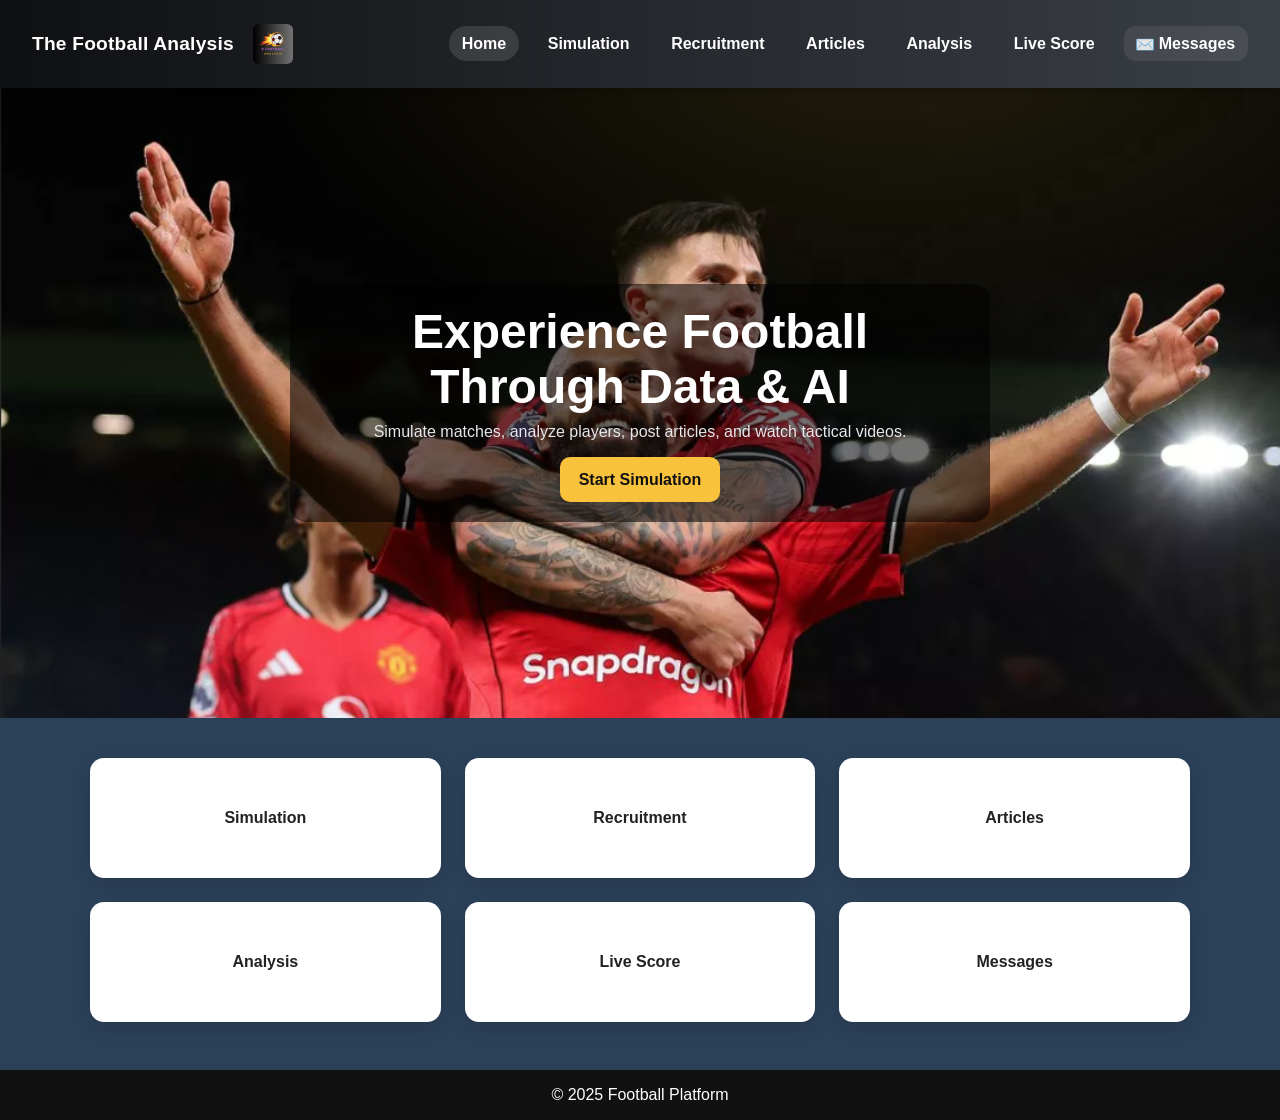
<file: index.html>
<!DOCTYPE html>
<html lang="en">
<head>
  <meta charset="UTF-8" />
  <meta name="viewport" content="width=device-width, initial-scale=1" />
  <title>Football Platform</title>
  <link rel="stylesheet" href="css/style.css" />
</head>
<body>
  <!-- Navbar -->
  <nav class="navbar">
    <div class="logo">The Football Analysis</div>

    <button class="hamburger" aria-label="Toggle menu" aria-expanded="false">
      <span></span><span></span><span></span>
    </button>

    <ul class="nav-links" role="menu">
      <li role="none"><a role="menuitem" href="index.html" aria-current="page">Home</a></li>
      <li role="none"><a role="menuitem" href="simulation.html">Simulation</a></li>
      <li role="none"><a role="menuitem" href="recruitment.html">Recruitment</a></li>
      <li role="none"><a role="menuitem" href="articles.html">Articles</a></li>
      <li role="none"><a role="menuitem" href="analysis.html">Analysis</a></li>
      <li role="none"><a role="menuitem" href="lifescore.html">Live Score</a></li>
      <li role="none"><a role="menuitem" href="message.html">Messages</a></li>

    </ul>
  </nav>

  <!-- Hero -->
  <header class="hero">
    <div class="hero-content">
      <h1>Experience Football Through Data & AI</h1>
      <p>Simulate matches, analyze players, post articles, and watch tactical videos.</p>
      <a href="simulation.html" class="btn">Start Simulation</a>
    </div>
  </header>

  <!-- Features (locked 3 columns) -->
  <main class="container">
    <section class="features">
      <a href="simulation.html" class="feature-card">Simulation</a>
      <a href="recruitment.html" class="feature-card">Recruitment</a>
      <a href="articles.html" class="feature-card">Articles</a>
      <a href="analysis.html" class="feature-card">Analysis</a>
      <a href="lifescore.html" class="feature-card">Live Score</a>
      <a href="message.html" class="feature-card">Messages</a>
    </section>
  </main>

  <!-- Footer -->
  <footer>
    <p>© 2025 Football Platform</p>
  </footer>

  <script src="js/main.js"></script>
</body>
</html>
</file>
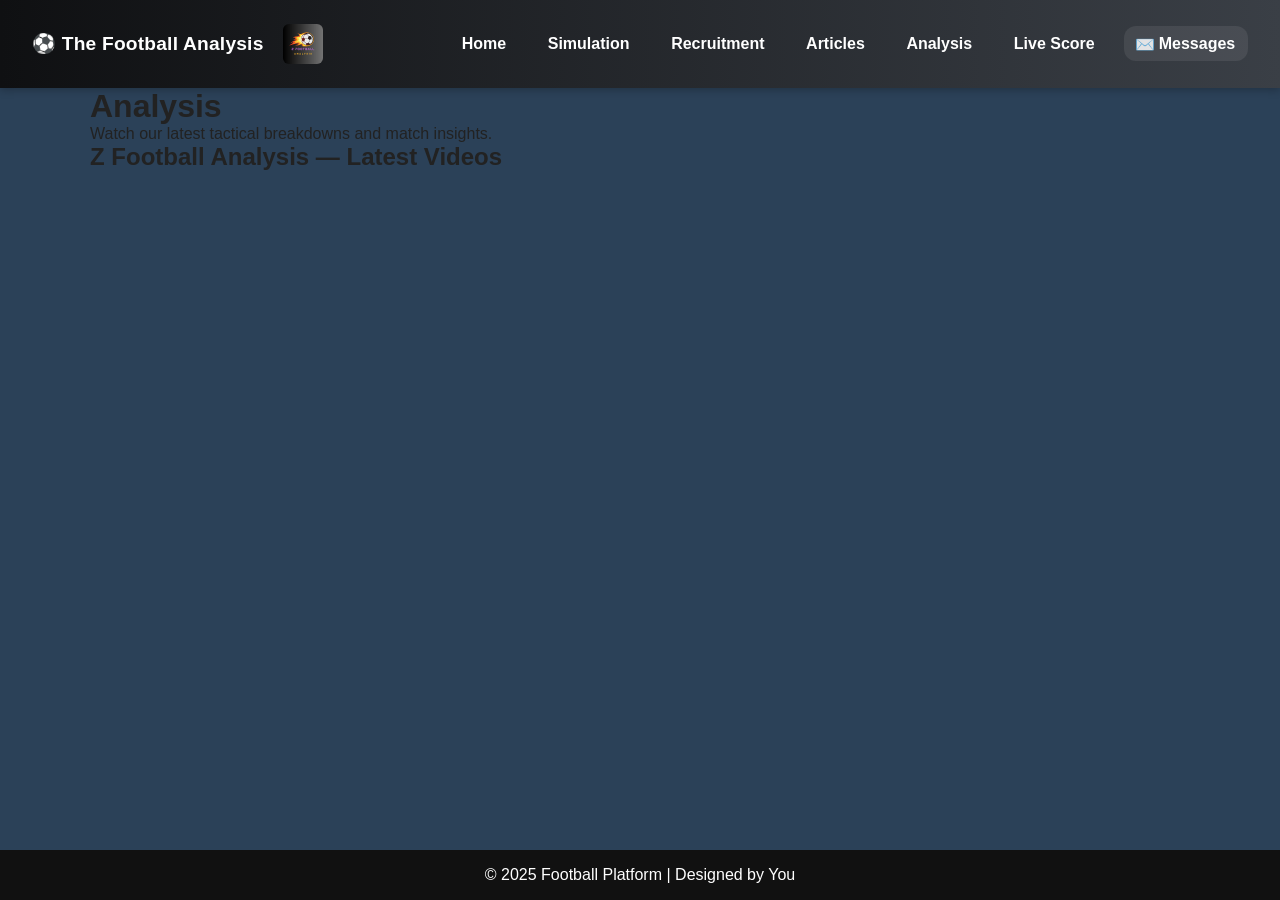
<file: analysis.html>
<!DOCTYPE html>
<html lang="en">
<head>
  <meta charset="UTF-8">
  <meta name="viewport" content="width=device-width, initial-scale=1.0">
  <title>Analysis - The Football Analysis</title>
  <link rel="stylesheet" href="css/style.css">
</head>
<body>
  <!-- Navbar -->
  <nav class="navbar">
    <div class="logo">⚽ The Football Analysis</div>
    <ul class="nav-links">
      <li><a href="index.html">Home</a></li>
      <li><a href="simulation.html">Simulation</a></li>
      <li><a href="recruitment.html">Recruitment</a></li>
      <li><a href="articles.html">Articles</a></li>
      <li><a href="analysis.html" class="active">Analysis</a></li>
      <li><a href="lifescore.html">Live Score</a></li>
      <li><a href="message.html">Messages</a></li>
    </ul>
  </nav>

  <!-- Analysis Section -->
  <main class="container">
    <h1>Analysis</h1>
    <p>Watch our latest tactical breakdowns and match insights.</p>

    <section class="panel" id="yt-section">
      <h2>Z Football Analysis — Latest Videos</h2>

      <!-- 👇 Replace this playlist ID with yours -->
      <iframe
  width="100%"
  height="420"
  src="https://www.youtube.com/embed/videoseries?list=PLyEeZC1tX9viaGgz-AQKkmird7cwk_2ow"
  title="Z Football Analysis – Latest"
  frameborder="0"
  allow="accelerometer; autoplay; clipboard-write; encrypted-media; gyroscope; picture-in-picture; web-share"
  allowfullscreen
  loading="lazy"
  referrerpolicy="strict-origin-when-cross-origin">
</iframe>

    </section>
  </main>

  <!-- Footer -->
  <footer>
    <p>© 2025 Football Platform | Designed by You</p>
  </footer>
</body>
</html>
</file>
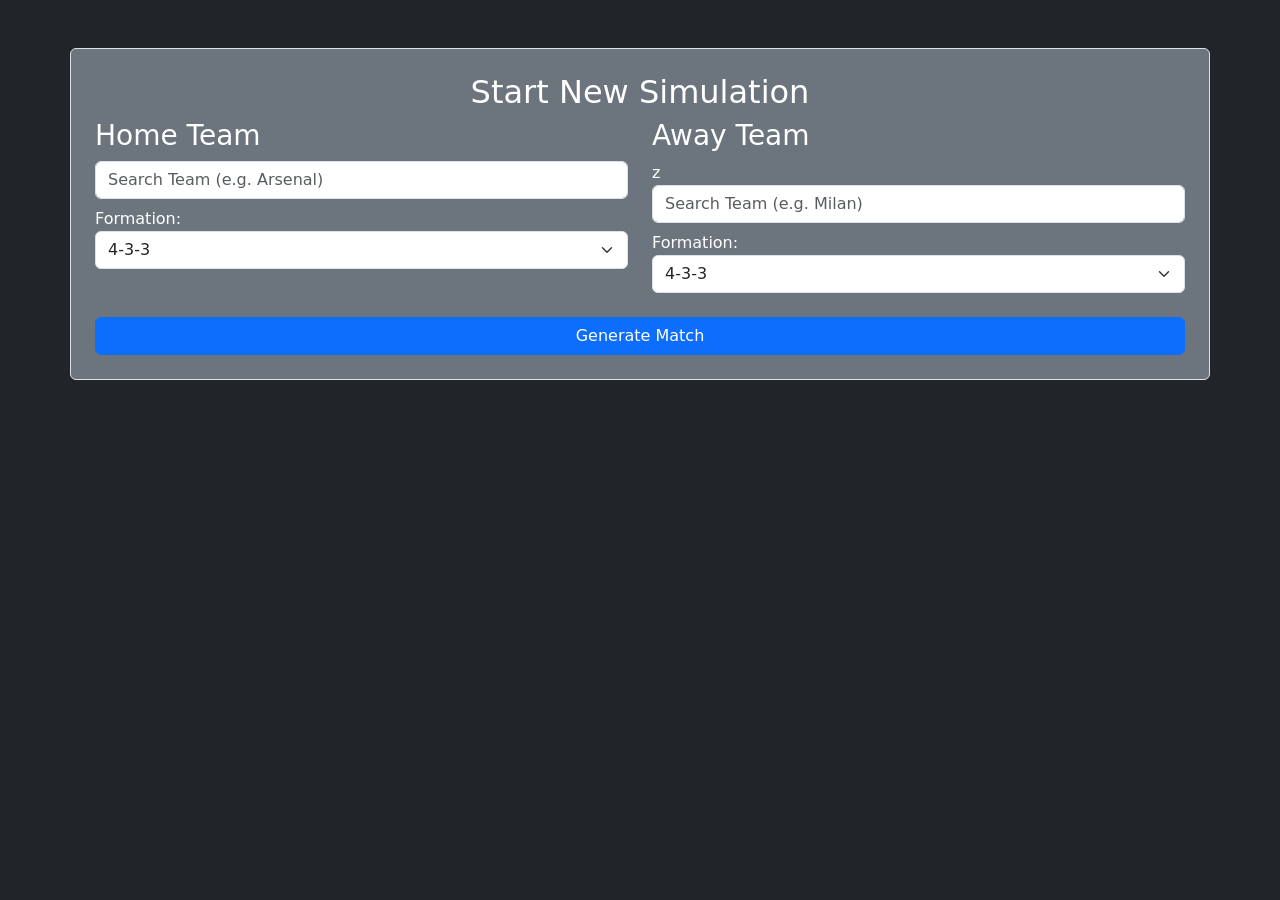
<file: simulation.html>
<!DOCTYPE html>
<html xmlns:th="http://www.thymeleaf.org">
<head>
    <title>Match Setup</title>
    <link rel="stylesheet" href="https://cdn.jsdelivr.net/npm/bootstrap@5.3.0/dist/css/bootstrap.min.css">
</head>
<body class="bg-dark text-white p-5">
    <div class="container border p-4 rounded bg-secondary">
        <h2 class="text-center">Start New Simulation</h2>
        <form action="/startMatch" method="POST">
            <div class="row">
                <div class="col-md-6">
                    <h3>Home Team</h3>
                    <input type="text" name="homeTeamSearch" class="form-control" placeholder="Search Team (e.g. Arsenal)">
                    <label class="mt-2">Formation:</label>
                    <select name="homeFormation" class="form-select">
                        <option value="4-3-3">4-3-3</option>
                        <option value="4-4-2">4-4-2</option>
                        <option value="3-5-2">3-5-2</option>
                    </select>
                </div>

                <div class="col-md-6">
                    <h3>Away Team</h3>z
                    <input type="text" name="awayTeamSearch" class="form-control" placeholder="Search Team (e.g. Milan)">
                    <label class="mt-2">Formation:</label>
                    <select name="awayFormation" class="form-select">
                        <option value="4-3-3">4-3-3</option>
                        <option value="4-4-2">4-4-2</option>
                        <option value="3-5-2">3-5-2</option>
                    </select>
                </div>
            </div>
            <button type="submit" class="btn btn-primary w-100 mt-4">Generate Match</button>
        </form>
    </div>
</body>
</html>
</file>
<file: css/style.css>
/* Reset & base */
* { margin:0; padding:0; box-sizing:border-box; }
:root {
  --bg: #2b4158;
  --ink: #222;
  --nav-gradient: linear-gradient(90deg, #0f1012 0%, #3a3f46 100%);
  --muted: #6b7280;
  --brand: #f9c23c;
  --brand-ink: #111;
  --card: #fff;
  --shadow: 0 6px 18px rgba(0, 0, 0, 0.12);
}

html { scroll-behavior:smooth; }
body{
  background:var(--bg); color:var(--ink);
  font-family: 'Poppins', Arial, sans-serif;
  display:flex; flex-direction:column; min-height:100vh;
}
a{ color:inherit; text-decoration:none; }
.container{ width:min(1100px,92%); margin-inline:auto; }

/* Navbar (flex) */
.navbar {
  position: sticky;
  top: 0;
  z-index: 50;
  display: flex;
  align-items: center;
  justify-content: space-between;
  gap: 1rem;
  padding: 1.5rem 2rem;
  background: var(--nav-gradient);
  color: #fff;
  box-shadow: 0 2px 8px rgba(0, 0, 0, 0.25);
  
}

/* Logo with image via ::before */
.logo {
  display: inline-flex;
  align-items: center;
  gap: .6rem;
  font-weight: 700;
  letter-spacing: .2px;
  color: #fff;
  font-size: larger;
  line-height: 1;
}
.logo::after {
  content: "";
  width: 40px;        /* tighter size so navbar height stays nice */
  height: 40px;
  background: url('../assets/images/logo.jpg') center/contain no-repeat;
  display: inline-block;
  margin-left: .6rem;
  border-radius: 6px; /* keep if you like rounded corners */
  opacity: 1;         /* full color */
  mix-blend-mode: normal;  /* removes blending now that background is gone */        /* subtle see-through vibe; set 1 for solid */
}

/* Nav links */
.nav-links{ list-style:none; display:flex; align-items:center; gap:1rem; }
.nav-links a{
  color:#fff; font-weight:600; padding:.55rem .8rem; border-radius:999px; transition:.2s;
}
.nav-links a:hover,
.nav-links a[aria-current="page"]{ background:rgba(255,255,255,.12); }

/* Hamburger */
.hamburger{ display:none; background:transparent; border:0; padding:.4rem; cursor:pointer; }
.hamburger span{ display:block; width:24px; height:2px; background:#fff; margin:5px 0; }

/* Hero */
.hero{
  min-height:70vh; display:grid; place-items:center; text-align:center;
  background: radial-gradient(1100px 600px at 70% -10%, #ffd54a22, transparent 60%),
              radial-gradient(1100px 600px at 0% 120%, #60a5fa22, transparent 60%),
              url('../assets/images/hero.png') center/cover no-repeat;
}
.hero-content{
  background:rgba(0,0,0,.55); color:#fff;
  border-radius:16px; width:min(700px,92%); padding:1.25rem 1.5rem;
}
.hero h1{ font-size:clamp(1.6rem,3vw + 1rem,3rem); margin-bottom:.6rem; }
.hero p{ color:#e5e7eb; margin-bottom:1rem; }

/* Buttons */
.btn{
  display:inline-flex; align-items:center; justify-content:center; cursor:pointer;
  padding:.85rem 1.15rem; border-radius:10px; border:0;
  background:var(--brand); color:var(--brand-ink); font-weight:700; box-shadow:var(--shadow);
}
.btn:hover{ filter:brightness(.98); transform:translateY(-1px); }

/* Features (grid: locked to 3 columns) */
.features{
  display:grid;
  grid-template-columns: repeat(3, minmax(220px, 1fr)); /* desktop */
  gap:1.5rem;
  padding:2.5rem 0 3rem;
}

/* medium screens (tablets) → 2 columns */
@media (max-width: 900px){
  .features{
    grid-template-columns: repeat(2, minmax(200px, 1fr));
  }
}

/* small screens (phones) → 1 column */
@media (max-width: 600px){
  .features{
    grid-template-columns: 1fr;
  }
}

.feature-card{
  display:flex; align-items:center; justify-content:center; text-align:center;
  background:var(--card); border-radius:14px; padding:2rem; font-weight:600;
  box-shadow:var(--shadow); transition:.2s ease; min-height:120px;
}
.feature-card:hover{ transform:translateY(-4px); background:var(--brand); color:var(--brand-ink); }

/* Footer */
footer{ margin-top:auto; padding:1rem; text-align:center; background:#111; color:#fff; }

/* Responsive navbar menu */
@media (max-width: 880px){
  .hamburger{ display:inline-block; }
  .nav-links{
    position:absolute; right:.75rem; top:58px; padding:.6rem; flex-direction:column;
    background:#0f1113; border:1px solid #222; border-radius:12px; display:none; width:210px;
  }
  .nav-links.show{ display:flex; }
}

/* Small tweaks */
@media (max-width: 520px){
  .hero-content{ padding:1rem 1.25rem; }
}
/* Target ONLY the Messages tab */
.nav-links a[href="message.html"] {
  position: relative;
  padding-left: 2.2rem;         /* space for icon */
  background: rgba(255,255,255,0.08);
  border-radius: 12px;
  transition: .25s ease;
}

/* UI icon (paper-plane / post icon) */
.nav-links a[href="message.html"]::before {
  content: "✉️";               /* You can switch to 🚀 or 📝 or 💬 */
  position: absolute;
  left: .7rem;
  top: 50%;
  transform: translateY(-50%);
  font-size: 1rem;
  opacity: 0.85;
}

/* Hover effect */
.nav-links a[href="message.html"]:hover {
  background: var(--brand);
  color: var(--brand-ink);
  transform: translateY(-2px);
}
</file>
